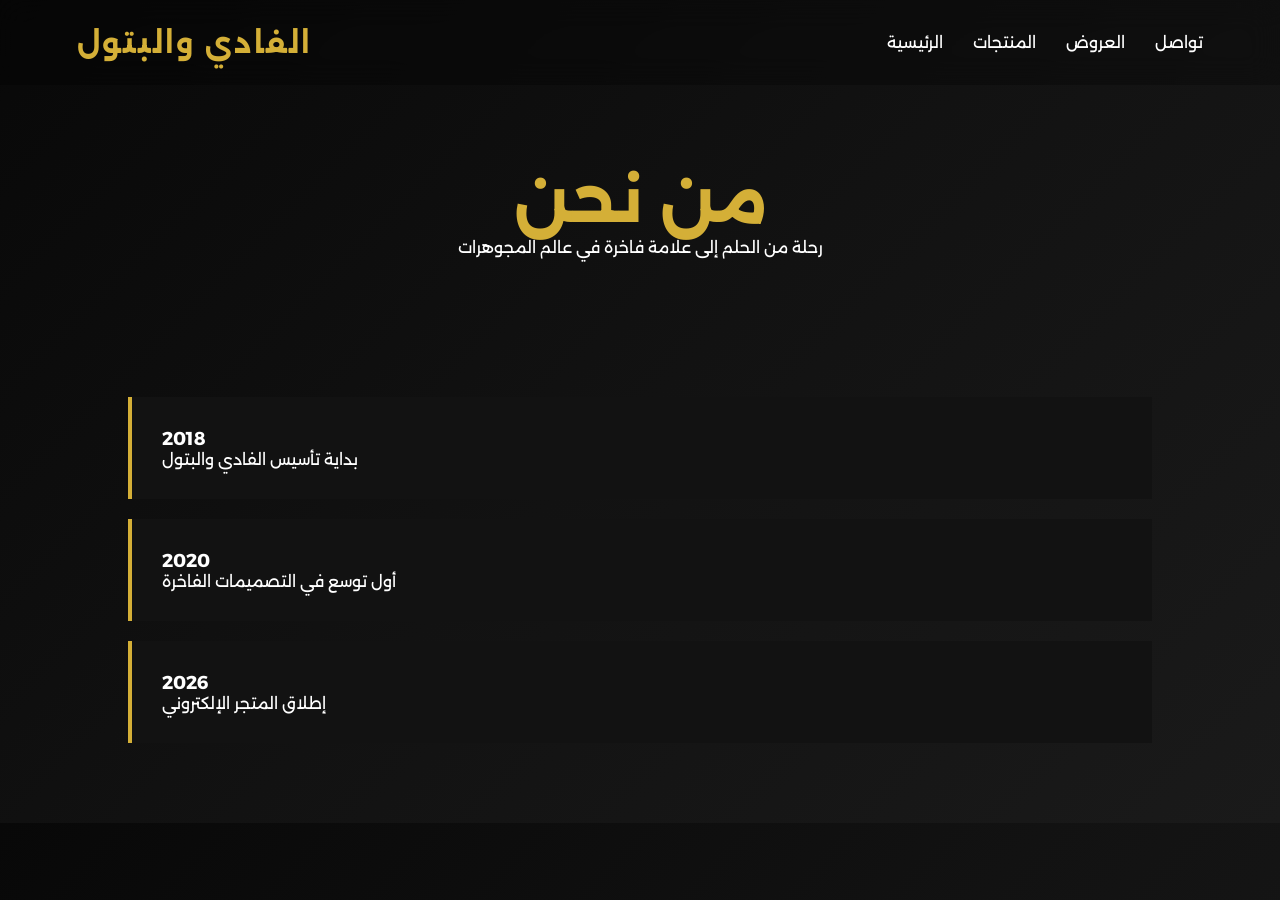
<file: about.html>
<!DOCTYPE html>
<html lang="ar">

<head>
<meta charset="UTF-8">
<title>من نحن | الفادي والبتول</title>

<link rel="stylesheet" href="css/style.css">
</head>

<body>

<header class="navbar">
    <div class="logo">الفادي والبتول</div>
    <nav>
        <a href="index.html">الرئيسية</a>
        <a href="products.html">المنتجات</a>
        <a href="offers.html">العروض</a>
        <a href="contact.html">تواصل</a>
    </nav>
</header>

<section class="about-hero">

    <h1>من نحن</h1>
    <p>رحلة من الحلم إلى علامة فاخرة في عالم المجوهرات</p>

</section>

<section class="timeline">

    <div class="timeline-item">
        <h3>2018</h3>
        <p>بداية تأسيس الفادي والبتول</p>
    </div>

    <div class="timeline-item">
        <h3>2020</h3>
        <p>أول توسع في التصميمات الفاخرة</p>
    </div>

    <div class="timeline-item">
        <h3>2026</h3>
        <p>إطلاق المتجر الإلكتروني</p>
    </div>

</section>

</body>
</html>
</file>
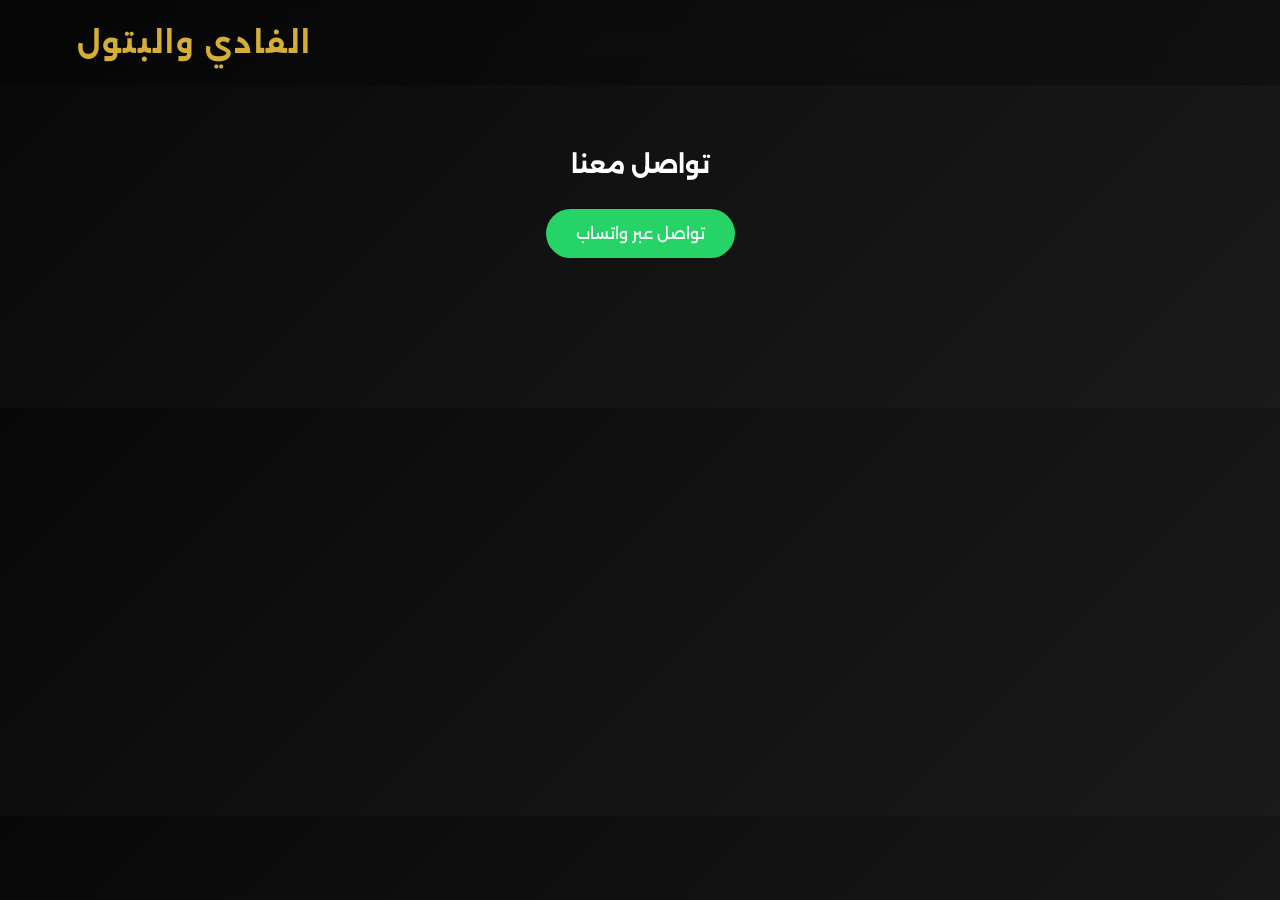
<file: contact.html>
<!DOCTYPE html>
<html lang="ar">

<head>
<meta charset="UTF-8">
<title>تواصل معنا</title>

<link rel="stylesheet" href="css/style.css">
</head>

<body>

<header class="navbar">
    <div class="logo">الفادي والبتول</div>
</header>

<section class="contact">

    <h1>تواصل معنا</h1>

    
    <a class="whatsapp"
    href="https://wa.me/201141434314">

        تواصل عبر واتساب

    </a>

</section>

</body>
</html>
</file>
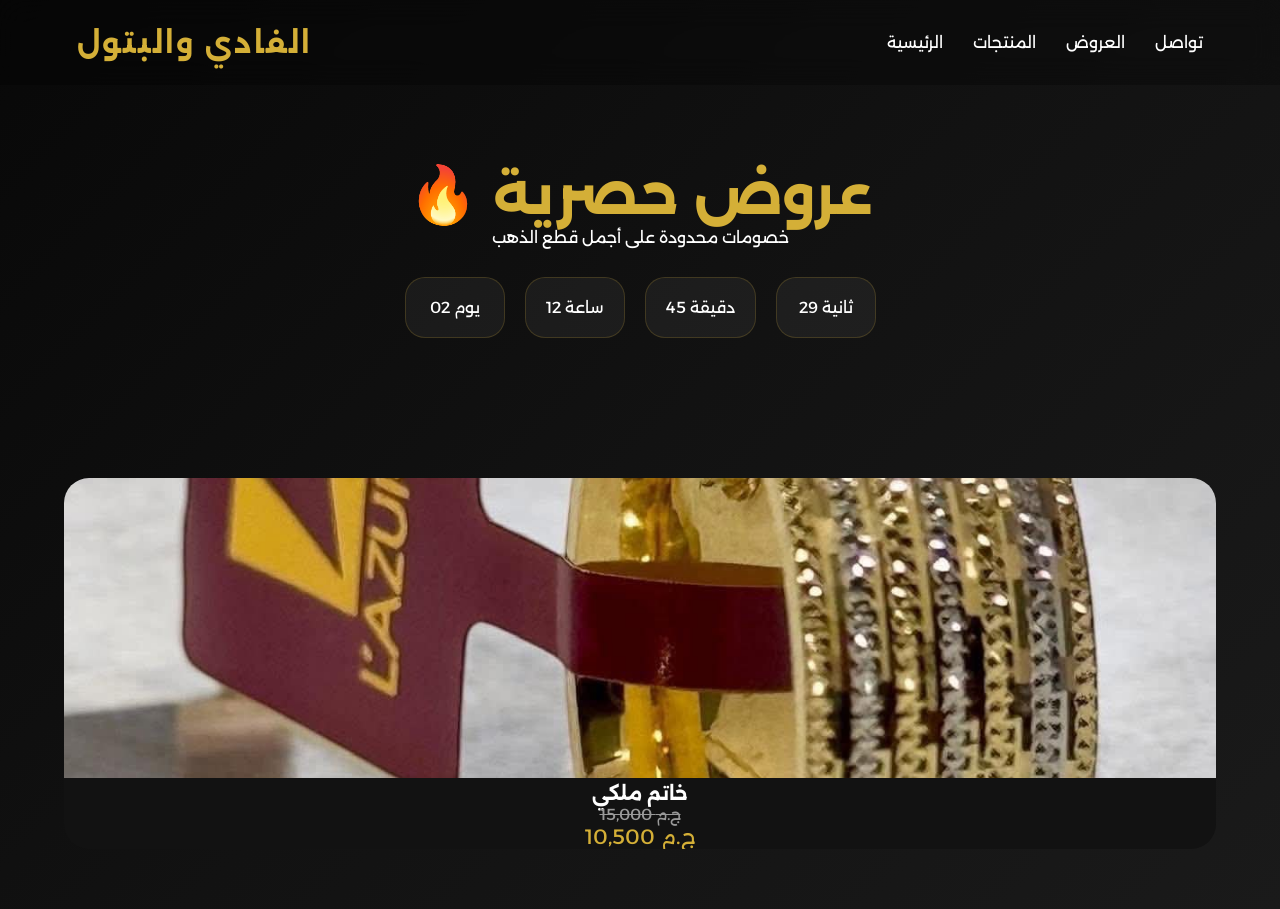
<file: offers.html>
<!DOCTYPE html>
<html lang="ar">

<head>
<meta charset="UTF-8">
<title>العروض | الفادي والبتول</title>

<link rel="stylesheet" href="css/style.css">
</head>

<body>

<header class="navbar">
    <div class="logo">الفادي والبتول</div>
    <nav>
        <a href="index.html">الرئيسية</a>
        <a href="products.html">المنتجات</a>
        <a href="offers.html">العروض</a>
        <a href="contact.html">تواصل</a>
    </nav>
</header>

<!-- HERO OFFER -->
<section class="offer-hero">

    <h1>🔥 عروض حصرية</h1>

    <p>خصومات محدودة على أجمل قطع الذهب</p>

    <div class="timer">

        <div><span id="days">02</span> يوم</div>
        <div><span id="hours">12</span> ساعة</div>
        <div><span id="minutes">45</span> دقيقة</div>
        <div><span id="seconds">30</span> ثانية</div>

    </div>

</section>

<!-- OFFERS GRID -->
<section class="offers-grid">

    <div class="offer-card">

        <img src="images/rings/FB_IMG_1780835748089.jpg">

        <h3>خاتم ملكي</h3>

        <p class="old">15,000 ج.م</p>
        <p class="new">10,500 ج.م</p>

        
    </div>

    

</section>

<script src="js/offers.js"></script>

</body>
</html>
</file>
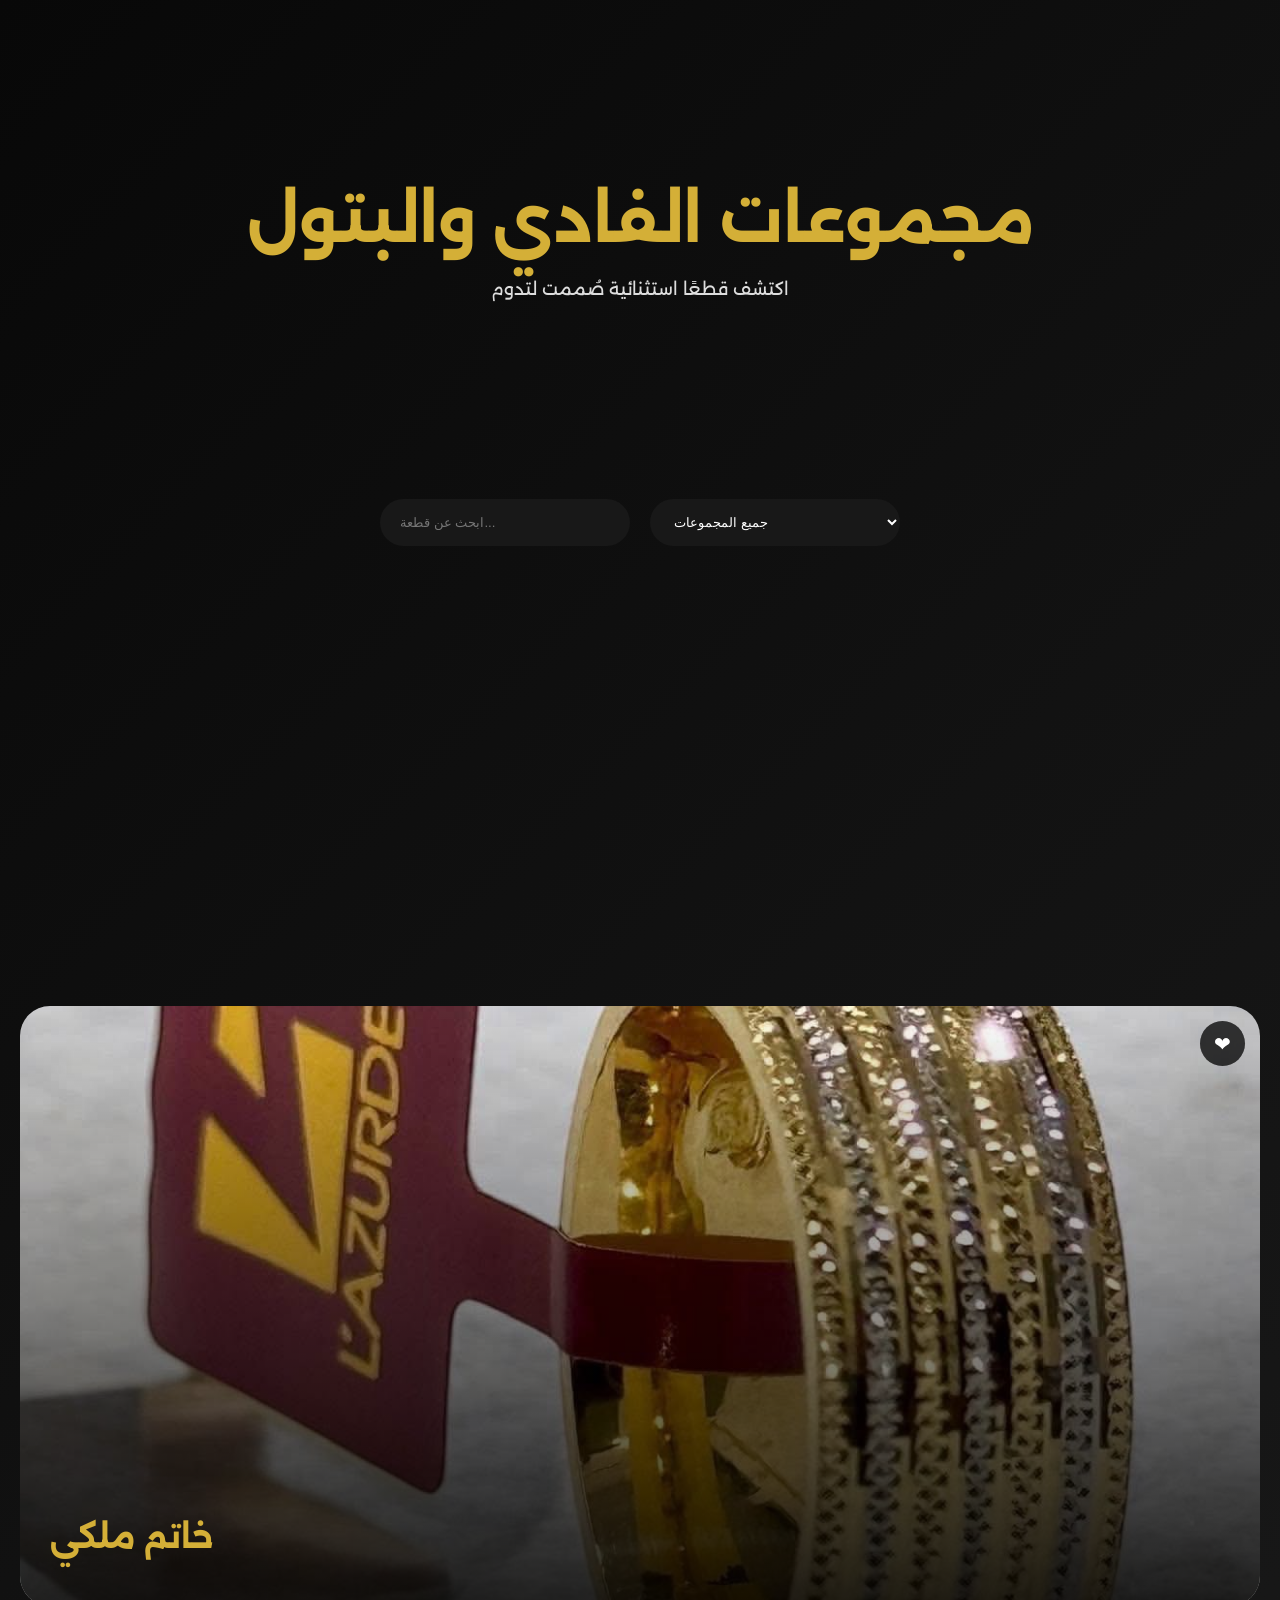
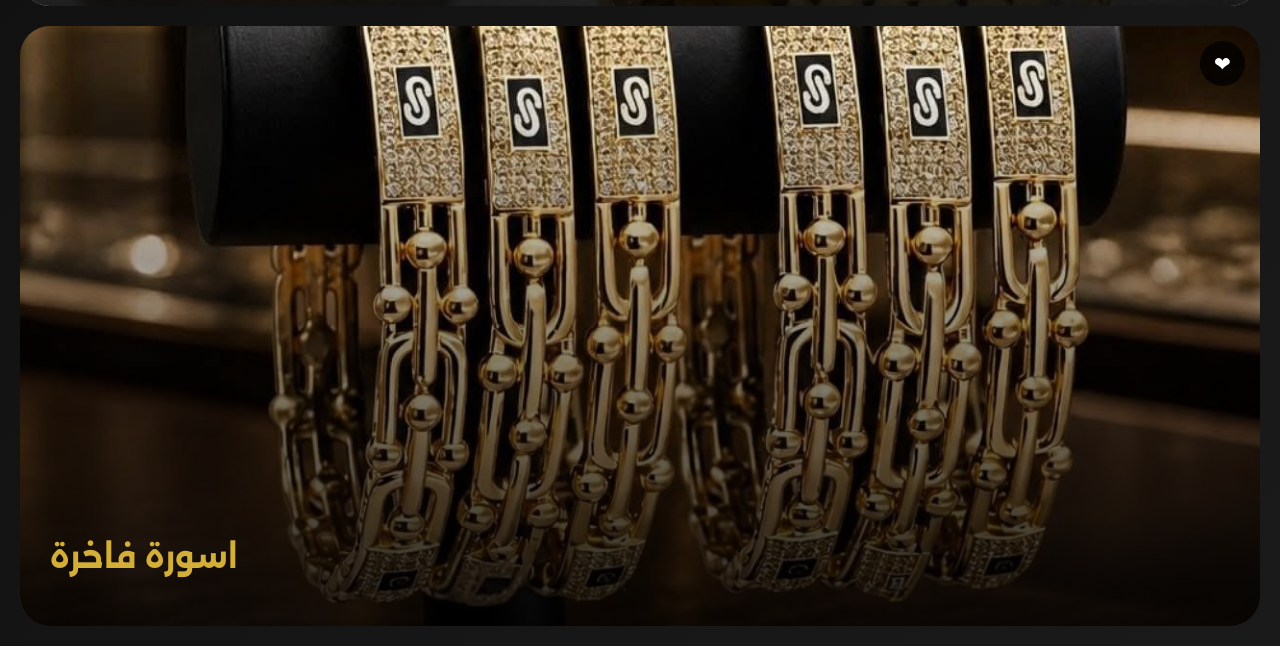
<file: products.html>
<!DOCTYPE html>
<html>
    <head>
        <meta charset="UTF-8">
        <link rel="stylesheet" href="css/style.css">
        <title>الفادى والبتول | مجوهرات ذهب</title>
    </head>
    <body>

<header class="products-hero">
    <h1>مجموعات الفادي والبتول</h1>
    <p>اكتشف قطعًا استثنائية صُممت لتدوم</p>
</header>

<section class="products-toolbar">

    <input
    type="text"
    id="searchInput"
    placeholder="ابحث عن قطعة...">

    <select id="categoryFilter">

        <option value="all">
            جميع المجموعات
        </option>

        <option value="rings">
            خواتم
        </option>

        <option value="necklaces">
            سلاسل
        </option>

        <option value="bracelets">
            أساور
        </option>

        <option value="sets">
            أطقم
        </option>

    </select>

</section>

<section class="magazine-layout">

   

</section>

    <div
class="luxury-card large"
data-category="rings">


    <button
    class="wishlist-btn">

        ❤

    </button>
       
    <img
    src="images/rings/FB_IMG_1780835748089.jpg">

    <div class="card-overlay">

        <h3>
            خاتم ملكي
        </h3>

        <p>
            
        </p>

        
        </a>
       <button class="wishlist-btn"
onclick="addToWishlist('خاتم ملكي','12500','images/rings/FB_IMG_1780835748089.jpg')">
❤
       </button>
    </div> <br><br>

    </div>
    <div
class="luxury-card large"
data-category="bracelets">


    <button
    class="wishlist-btn">

        ❤

    </button>
       
    <img
    src="images/bracelets/FB_IMG_1780835267804.jpg">

    <div class="card-overlay">

        <h3>
           اسورة فاخرة
        </h3>

        <p>
            
        </p>

        
       <button class="wishlist-btn"
onclick="addToWishlist('اسورة فاخرة','15000','images/bracelets/FB_IMG_1780835267804.jpg')">

❤
       </button>
    </div>

    </div>
    <script src="js/products.js"></script>

    </body>
</file>
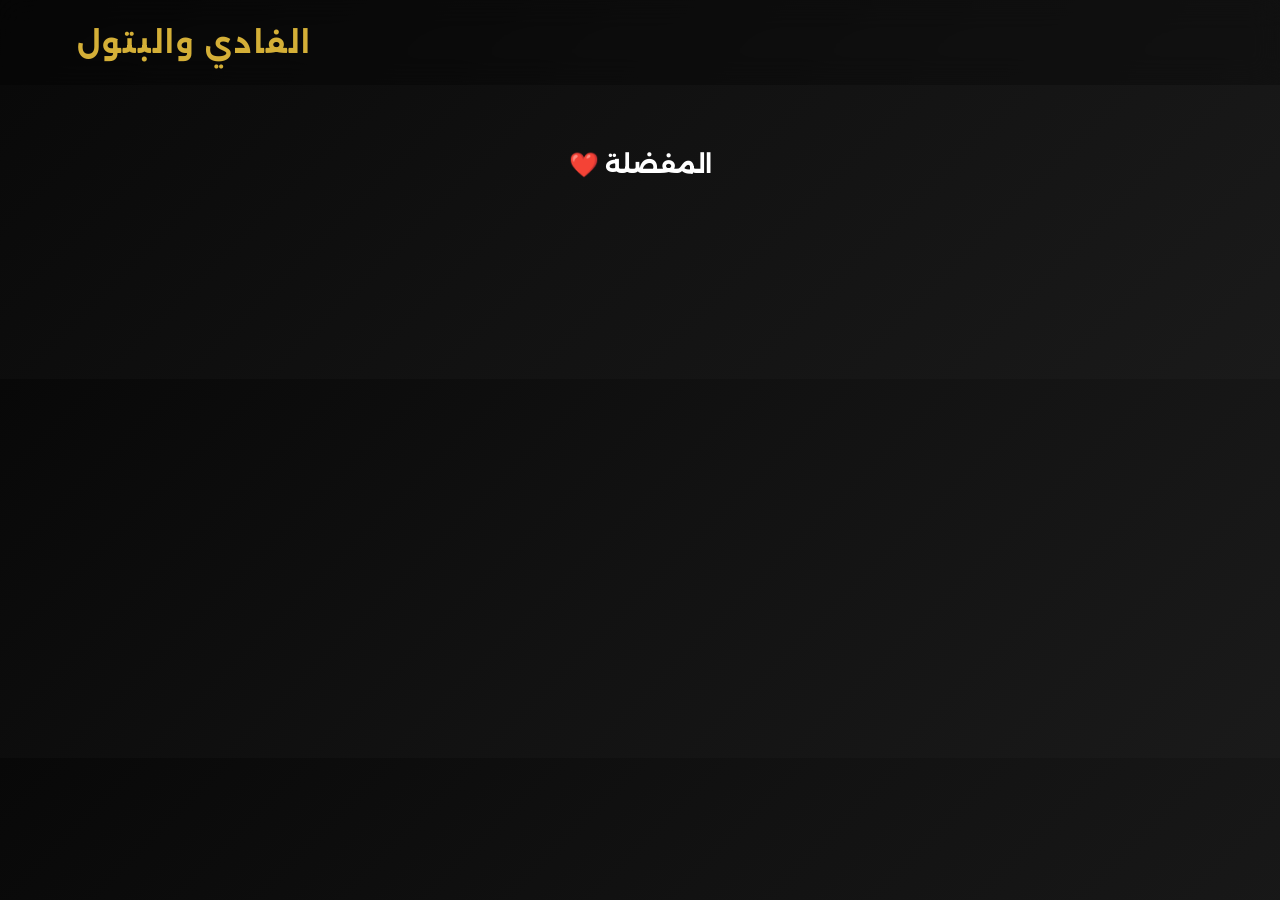
<file: wishlist.html>
<!DOCTYPE html>
<html lang="ar">

<head>
<meta charset="UTF-8">
<title>المفضلة | الفادي والبتول</title>

<link rel="stylesheet" href="css/style.css">
</head>

<body>

<header class="navbar">
    <div class="logo">الفادي والبتول</div>
</header>

<section class="wishlist">

    <h1>❤️ المفضلة</h1>

    <div id="wishlistContainer" class="wishlist-grid">

    </div>

</section>

<script src="js/wishlist.js"></script>

</body>
</html>
</file>
<file: css/style.css>
/* =========================
   GOOGLE FONT
========================= */

@import url('https://fonts.googleapis.com/css2?family=Alexandria:wght@300;400;500;600;700&display=swap');

:root{

    --gold:#D4AF37;
    --gold-light:#F4E4A0;

    --dark:#080808;
    --dark-2:#121212;
    --dark-3:#1A1A1A;

    --white:#ffffff;

    --transition:.4s ease;
}

/* =========================
   RESET
========================= */

*{
    margin:0;
    padding:0;
    box-sizing:border-box;
}

html{
    scroll-behavior:smooth;
}

body{

    font-family:'Alexandria',sans-serif;

    background:
    linear-gradient(
    135deg,
    var(--dark),
    var(--dark-2),
    var(--dark-3));

    color:white;

    overflow-x:hidden;
}

/* =========================
   CONTAINER
========================= */

.container{
    width:90%;
    max-width:1400px;
    margin:auto;
}

/* =========================
   SECTION
========================= */

section{
    padding:120px 0;
}

/* =========================
   TITLE
========================= */

.section-title{

    font-size:3rem;
    text-align:center;

    color:var(--gold);

    margin-bottom:70px;

    letter-spacing:2px;
}

.navbar{

    position:fixed;

    top:0;
    left:0;

    width:100%;

    display:flex;

    justify-content:space-between;

    align-items:center;

    padding:25px 6%;

    z-index:1000;

    backdrop-filter:blur(15px);

    background:
    rgba(0,0,0,.25);
}

.logo{

    color:var(--gold);

    font-size:1.8rem;

    font-weight:700;

    letter-spacing:2px;
}

nav{

    display:flex;
    gap:30px;
}

nav a{

    color:white;

    text-decoration:none;

    transition:var(--transition);
}

nav a:hover{

    color:var(--gold);
}

.hero{

    height:100vh;

    position:relative;

    overflow:hidden;
}

.hero video{

    position:absolute;

    width:100%;
    height:100%;

    object-fit:cover;
}

.overlay{

    position:absolute;

    inset:0;

    background:
    rgba(0,0,0,.55);
}

.hero-content{

    position:relative;

    z-index:5;

    height:100%;

    display:flex;

    flex-direction:column;

    justify-content:center;

    align-items:center;

    text-align:center;
}

.hero-content span{

    color:var(--gold);

    letter-spacing:4px;

    margin-bottom:20px;
}

.hero-content h1{

    font-size:6rem;

    margin-bottom:20px;
}

.hero-content p{

    max-width:700px;

    line-height:2;
}

.hero-buttons{
    display:flex;
    gap:20px;
    margin-top:40px;
    flex-wrap:wrap;
    justify-content:center;
}

.hero-buttons a{
    text-decoration:none;
    padding:16px 35px;
    border-radius:50px;
    font-size:1rem;
    font-weight:600;
    transition:0.4s ease;
    position:relative;
    overflow:hidden;
}

/* الزر الأساسي */
.hero-buttons a:first-child{
    background:linear-gradient(
        135deg,
        #D4AF37,
        #F4E4A0
    );

    color:#111;
}

/* الزر الثانوي */
.hero-buttons a:last-child{
    border:1px solid #D4AF37;
    color:#fff;
    backdrop-filter:blur(10px);
}

/* Hover */
.hero-buttons a:hover{
    transform:translateY(-4px);
}

/* لمعان ذهبي */
.hero-buttons a::before{
    content:"";

    position:absolute;

    top:0;
    left:-120%;

    width:100%;
    height:100%;

    background:
    linear-gradient(
        90deg,
        transparent,
        rgba(255,255,255,.4),
        transparent
    );

    transition:.8s;
}

.hero-buttons a:hover::before{
    left:120%;
}

/* Hover خاص بالزر الأول */
.hero-buttons a:first-child:hover{
    box-shadow:
    0 0 20px rgba(212,175,55,.5),
    0 0 40px rgba(212,175,55,.3);
}

/* Hover خاص بالزر الثاني */
.hero-buttons a:last-child:hover{
    background:#D4AF37;
    color:#111;
}

.gold-prices{
    padding:120px 0;
}

.price-grid{
    display:grid;
    grid-template-columns:repeat(auto-fit,minmax(250px,1fr));
    gap:25px;
}

.price-card{

    padding:35px;

    border-radius:25px;

    backdrop-filter:blur(15px);

    background:
    rgba(255,255,255,.05);

    border:
    1px solid rgba(255,255,255,.08);

    text-align:center;

    transition:.4s;
}

.price-card:hover{

    transform:translateY(-10px);

    border-color:#D4AF37;
}

.price-card span{

    color:#D4AF37;

    font-size:1.1rem;
}

.price-card h3{

    margin-top:15px;

    font-size:2rem;
}

.collection-grid{

    display:grid;

    grid-template-columns:
    repeat(2,1fr);

    gap:25px;
}

.collection-card{

    height:320px;

    border-radius:30px;

    display:flex;

    justify-content:center;

    align-items:center;

    position:relative;

    overflow:hidden;

    cursor:pointer;

    background:
    linear-gradient(
    135deg,
    #1a1a1a,
    #2a2a2a);
}

.collection-card h3{

    font-size:2rem;

    color:#fff;

    z-index:2;
}

.collection-card::before{

    content:"";

    position:absolute;

    width:150%;

    height:150%;

    background:
    linear-gradient(
    45deg,
    transparent,
    rgba(212,175,55,.15),
    transparent);

    transform:rotate(25deg);

    left:-100%;

    transition:1s;
}

.collection-card:hover::before{

    left:100%;
}

.products-grid{

    display:grid;

    grid-template-columns:
    repeat(auto-fit,minmax(300px,1fr));

    gap:30px;
}

.product-card{

    overflow:hidden;

    border-radius:25px;

    background:#121212;

    transition:.4s;
}

.product-card img{

    width:100%;

    height:350px;

    object-fit:cover;
}

.product-card:hover{

    transform:translateY(-10px);
}

.product-info{

    padding:25px;
}

.product-info h3{

    color:#D4AF37;
}

.product-info a{

    display:inline-block;

    margin-top:15px;

    text-decoration:none;

    color:#fff;
}

.whatsapp-btn{

    position:fixed;

    right:25px;

    bottom:25px;

    width:65px;

    height:65px;

    border-radius:50%;

    display:flex;

    justify-content:center;

    align-items:center;

    background:#25D366;

    font-size:30px;

    text-decoration:none;

    z-index:9999;
}

.products-hero{

    padding-top:180px;
    padding-bottom:80px;

    text-align:center;
}

.products-hero h1{

    font-size:4rem;

    color:#D4AF37;

    margin-bottom:20px;
}

.products-hero p{

    color:#ddd;

    font-size:1.1rem;
}

.products-toolbar{

    width:90%;
    max-width:1200px;

    margin:auto;

    display:flex;

    gap:20px;

    justify-content:center;

    flex-wrap:wrap;

    margin-bottom:80px;
}

.products-toolbar input,
.products-toolbar select{

    padding:15px 20px;

    border:none;

    border-radius:50px;

    background:#181818;

    color:white;

    min-width:250px;
}

.magazine-layout{

    width:90%;

    max-width:1400px;

    margin:auto;

    display:grid;

    grid-template-columns:
    repeat(12,1fr);

    gap:25px;
}

.luxury-card{

    position:relative;

    overflow:hidden;

    border-radius:30px;

    cursor:pointer;

    margin: 20px;
}

.large{
    grid-column:span 8;
    height:600px;
}

.medium{
    grid-column:span 4;
    height:600px;
}

.small{
    grid-column:span 6;
    height:450px;
}

.luxury-card img{

    width:100%;
    height:100%;

    object-fit:cover;

    transition:.8s;
}

.luxury-card:hover img{

    transform:scale(1.08);
}

.card-overlay{

    position:absolute;

    inset:0;

    background:
    linear-gradient(
    to top,
    rgba(0,0,0,.85),
    transparent);

    display:flex;

    flex-direction:column;

    justify-content:flex-end;

    padding:30px;
}

.card-overlay h3{

    color:#D4AF37;

    font-size:2rem;
}

.card-overlay p{

    margin:10px 0;
}
.wishlist-btn{

    position:absolute;

    top:20px;
    right:20px;

    width:50px;
    height:50px;

    border:none;

    border-radius:50%;

    background:
    rgba(255,255,255,.15);

    color:white;

    font-size:22px;

    cursor:pointer;

    z-index:5;
}

.wishlist-btn.active{

    background:#D4AF37;

    color:black;
}

.product-page{
    padding:140px 5%;
}

.product-container{
    display:grid;
    grid-template-columns:1fr 1fr;
    gap:60px;
    align-items:center;
}
.product-gallery img{
    width:100%;
    border-radius:25px;
}

.thumbs{
    display:flex;
    gap:15px;
    margin-top:20px;
}

.thumbs img{
    width:80px;
    height:80px;
    object-fit:cover;
    border-radius:15px;
    cursor:pointer;
    opacity:0.7;
    transition:.3s;
}

.thumbs img:hover{
    opacity:1;
    transform:scale(1.1);
}

.product-info h1{
    font-size:2.8rem;
    color:#D4AF37;
}

.price{
    font-size:2rem;
    margin:20px 0;
    color:white;
}

.desc{
    line-height:1.8;
    color:#ccc;
}

.specs{
    list-style:none;
    margin:20px 0;
}

.specs li{
    padding:10px 0;
    border-bottom:1px solid rgba(255,255,255,0.1);
}
.whatsapp-buy{
    display:inline-block;
    margin-top:25px;
    padding:15px 35px;
    background:#25D366;
    color:white;
    text-decoration:none;
    border-radius:50px;
    font-weight:bold;
    transition:.4s;
}

.whatsapp-buy:hover{
    transform:translateY(-5px);
    box-shadow:0 10px 25px rgba(37,211,102,0.3);
}

.related{
    padding:100px 5%;
}

.related h2{
    text-align:center;
    color:#D4AF37;
    margin-bottom:50px;
}

.related-grid{
    display:grid;
    grid-template-columns:repeat(auto-fit,minmax(250px,1fr));
    gap:30px;
}

.related-card{
    background:#121212;
    padding:20px;
    border-radius:20px;
    text-align:center;
    transition:.4s;
}

.related-card:hover{
    transform:translateY(-10px);
}

.related-card img{
    width:100%;
    border-radius:15px;
    margin-bottom:15px;
}
.offer-hero{
    text-align:center;
    padding:160px 5% 80px;
}

.offer-hero h1{
    font-size:3.5rem;
    color:#D4AF37;
}

.timer{
    display:flex;
    justify-content:center;
    gap:20px;
    margin-top:30px;
    flex-wrap:wrap;
}

.timer div{
    background:rgba(255,255,255,0.05);
    padding:20px;
    border-radius:20px;
    min-width:100px;
    border:1px solid rgba(212,175,55,0.2);
}

.offers-grid{
    display:grid;
    grid-template-columns:repeat(auto-fit,minmax(280px,1fr));
    gap:30px;
    padding:60px 5%;
}

.offer-card{
    background:#121212;
    border-radius:25px;
    overflow:hidden;
    text-align:center;
    transition:.4s;
}

.offer-card:hover{
    transform:translateY(-10px);
}

.offer-card img{
    width:100%;
    height:300px;
    object-fit:cover;
}

.old{
    text-decoration:line-through;
    color:#999;
}

.new{
    color:#D4AF37;
    font-size:1.3rem;
}
.wishlist{
    padding:150px 5%;
    text-align:center;
}

.wishlist-grid{
    display:grid;
    grid-template-columns:repeat(auto-fit,minmax(250px,1fr));
    gap:30px;
    margin-top:50px;
}

.wish-card{
    background:#121212;
    padding:20px;
    border-radius:20px;
}
.wishlist-btn{
    position:absolute;
    top:15px;
    right:15px;

    width:45px;
    height:45px;

    border:none;
    border-radius:50%;

    background:rgba(0,0,0,0.5);
    color:white;

    font-size:20px;

    cursor:pointer;

    transition:0.3s;
}

.wishlist-btn:hover{
    background:#D4AF37;
    color:black;
    transform:scale(1.1);
}
.about-hero{
    padding:160px 5% 80px;
    text-align:center;
}

.about-hero h1{
    font-size:4rem;
    color:#D4AF37;
}

.timeline{
    width:80%;
    margin:auto;
    padding:60px 0;
}

.timeline-item{
    background:#121212;
    padding:30px;
    margin-bottom:20px;
    border-left:4px solid #D4AF37;
    transition:.3s;
}

.timeline-item:hover{
    transform:translateX(10px);
}

.contact{
    padding:150px 5%;
    text-align:center;
}



.contact-form button{
    padding:15px;
    background:#D4AF37;
    border:none;
    cursor:pointer;
}

.whatsapp{
    display:inline-block;
    margin-top:30px;
    padding:15px 30px;
    background:#25D366;
    color:white;
    text-decoration:none;
    border-radius:30px;
}
.compare{
    padding:150px 5%;
    text-align:center;
}

.compare-grid{
    display:flex;
    justify-content:center;
    align-items:center;
    gap:30px;
    flex-wrap:wrap;
}

.compare-card{
    background:#121212;
    padding:40px;
    border-radius:20px;
    width:250px;
}

.vs{
    font-size:2rem;
    color:#D4AF37;
}
</file>
